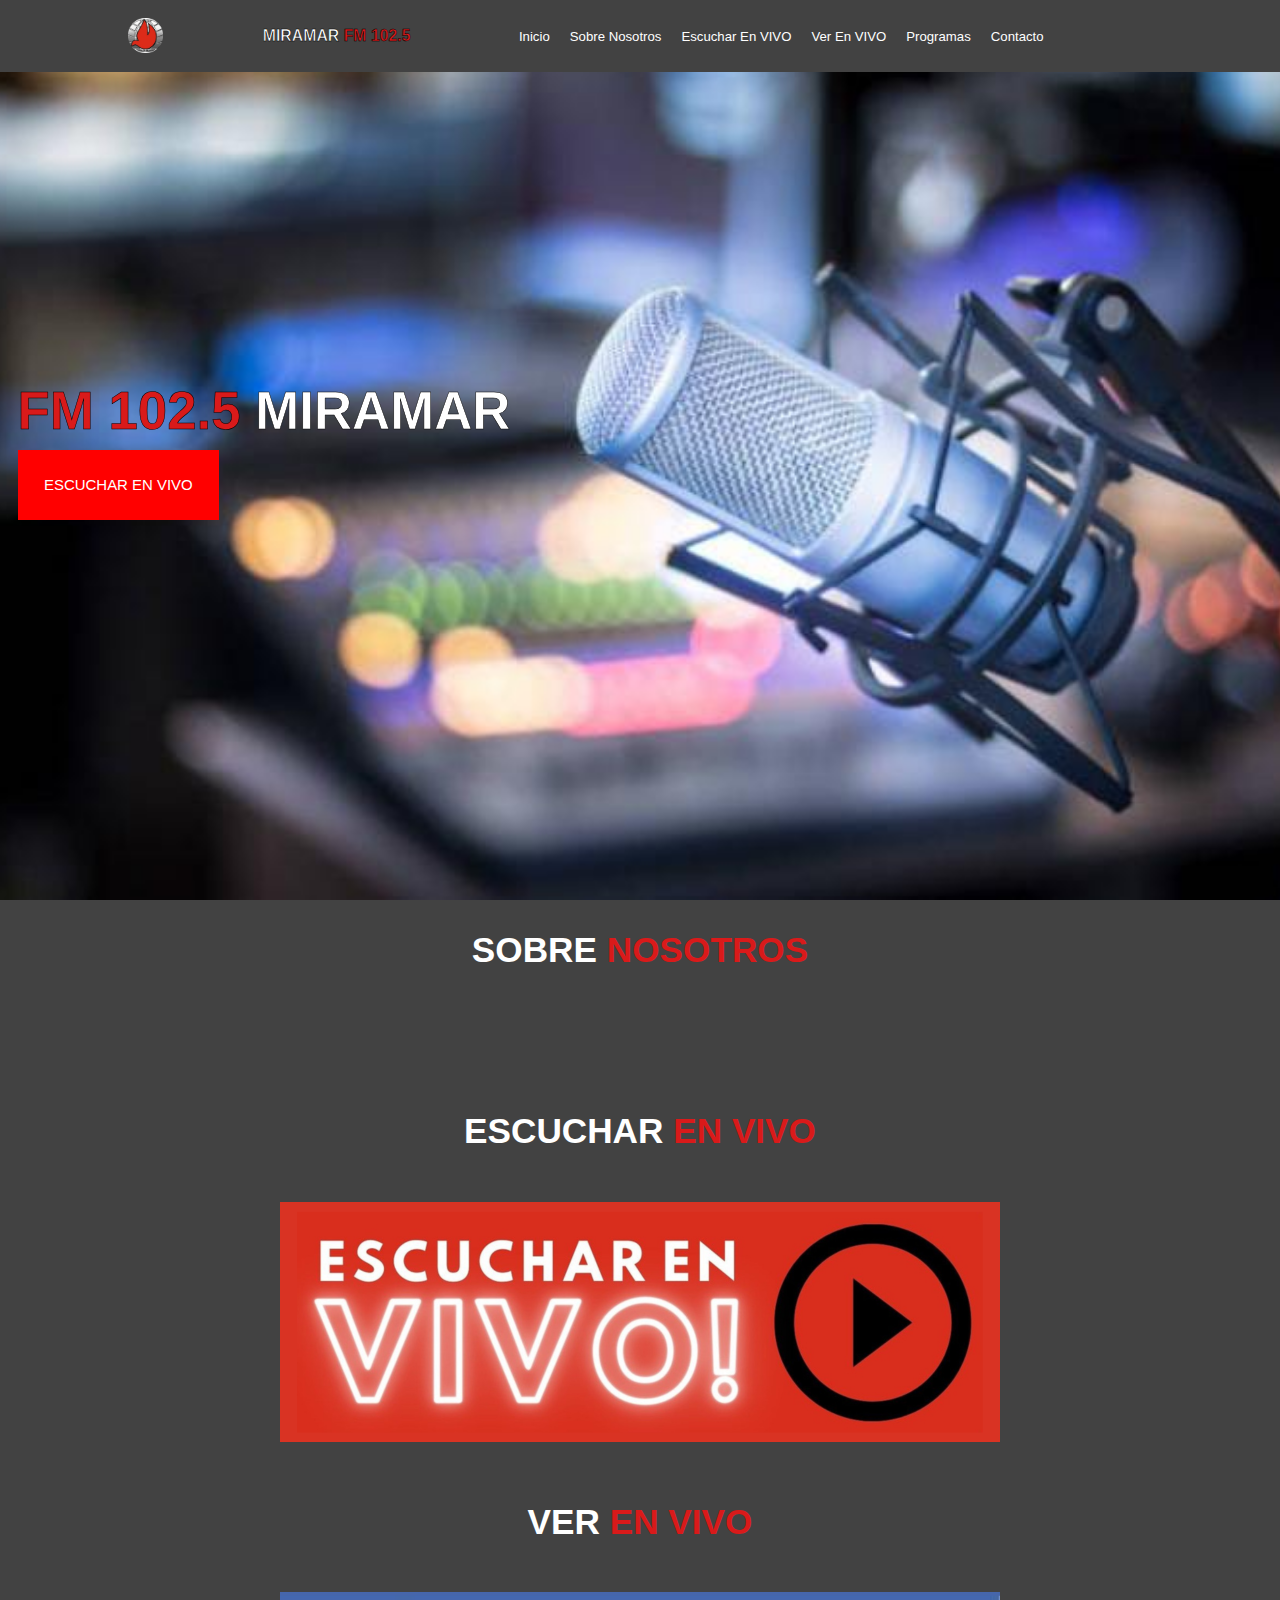
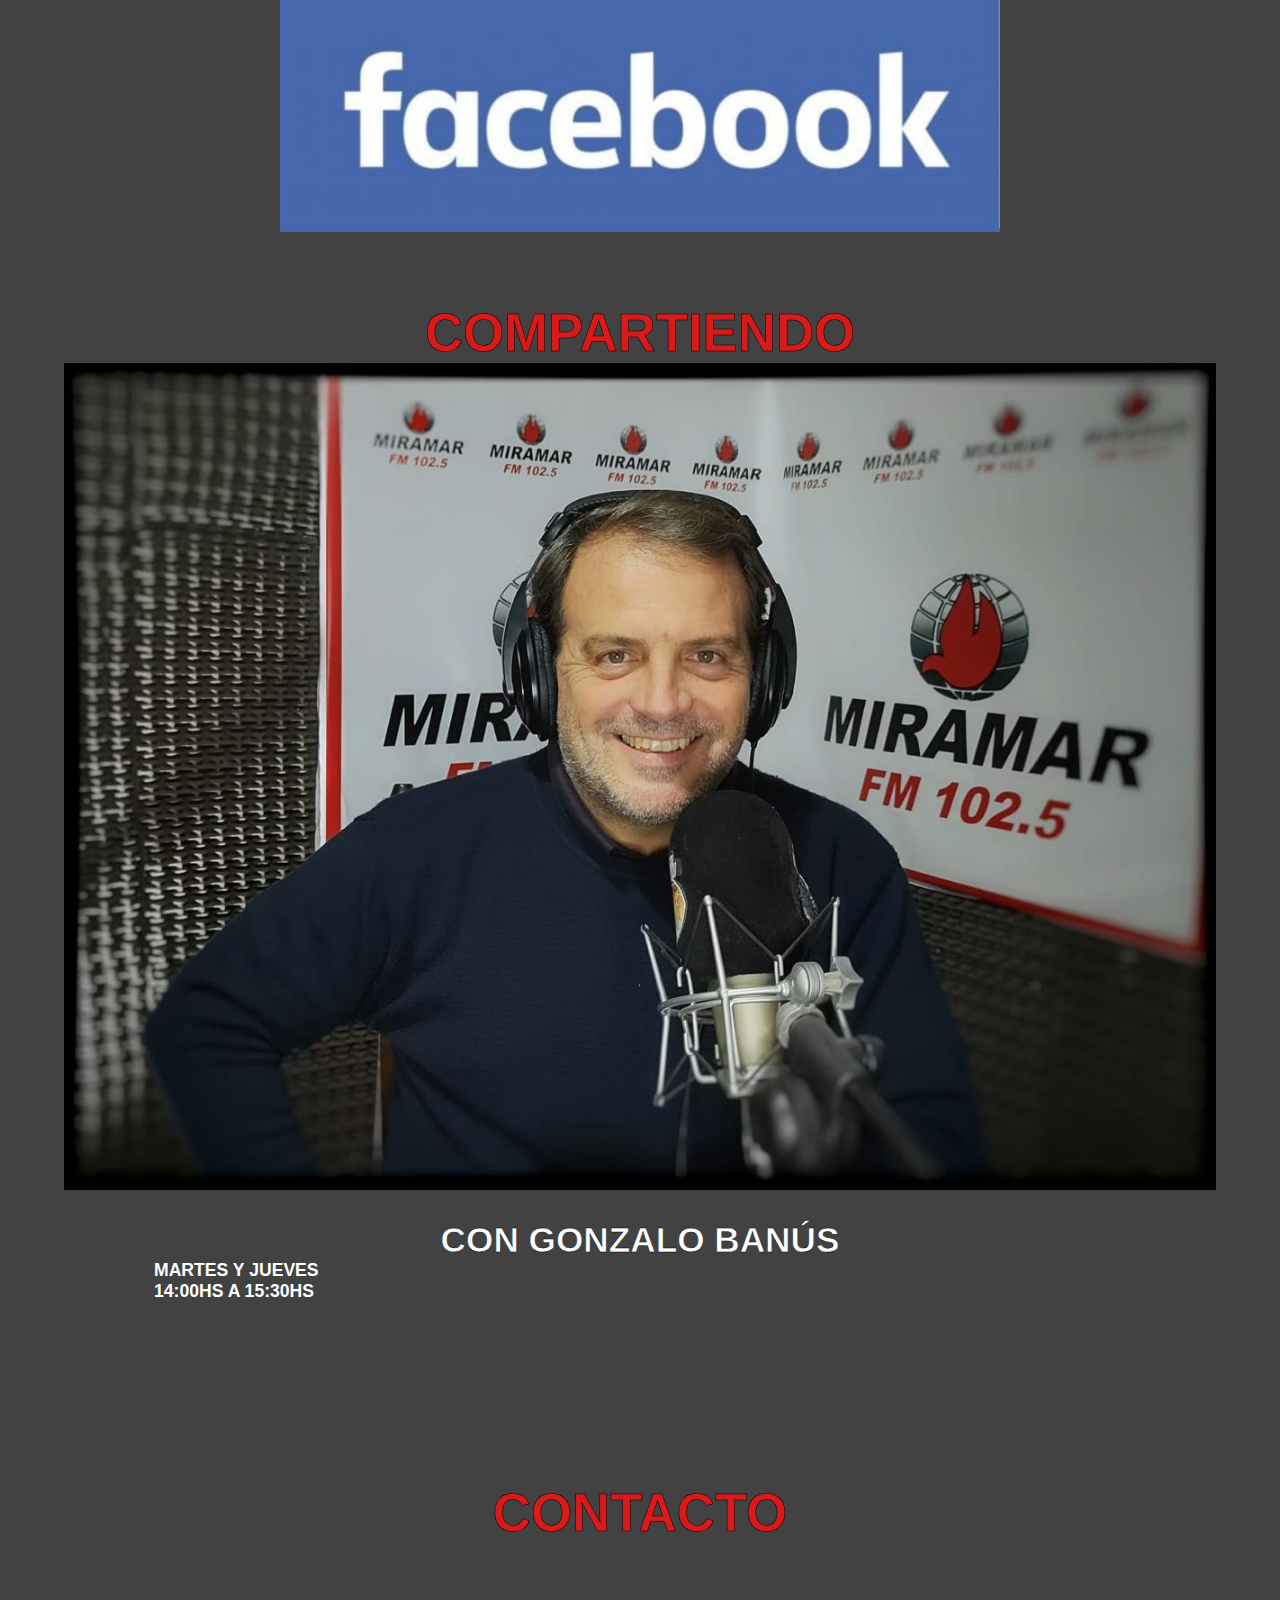
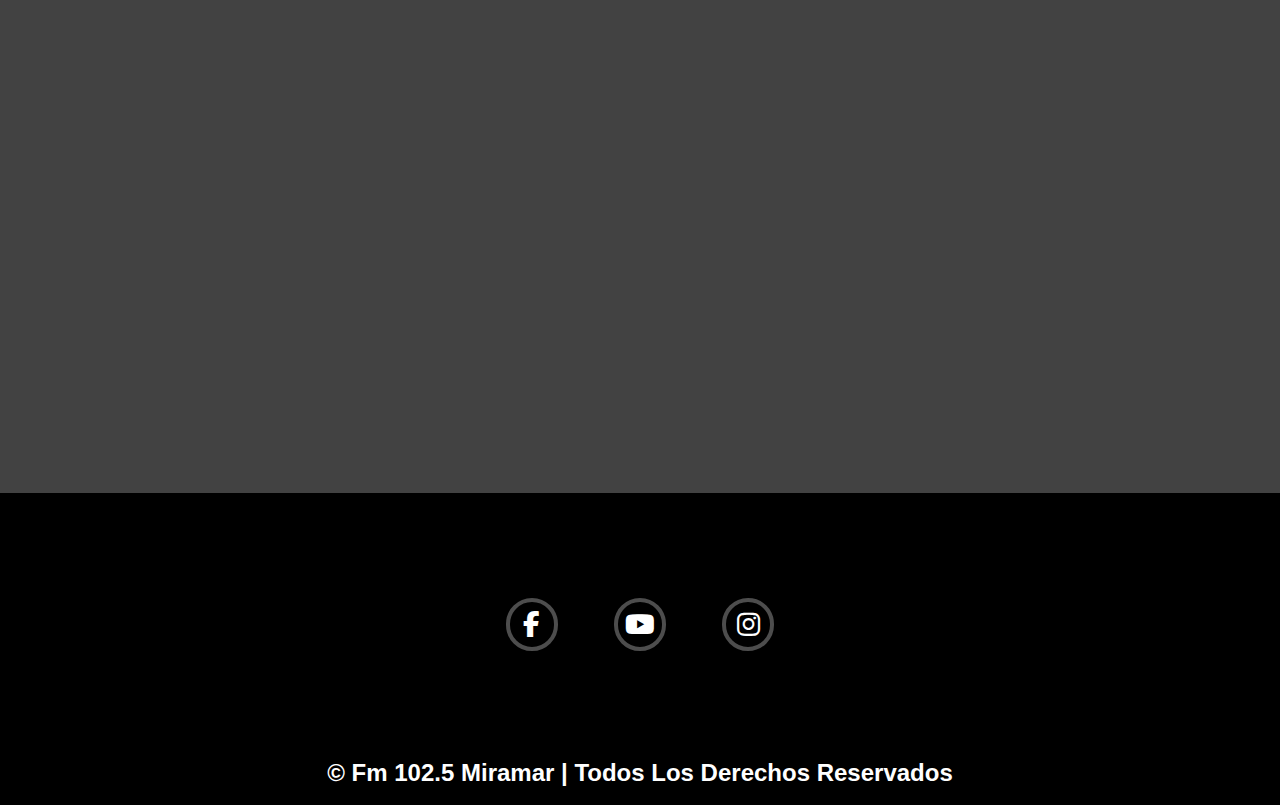
<file: index.html>
<!DOCTYPE html>
<html lang="en">
<head>
    <meta charset="UTF-8">
    <meta name="viewport" content="width=device-width">
    <link rel="shortcut icon" href="images/logo.png" type="image/x-icon">
    <title>RENACER MIRAMAR</title>

    <link rel="stylesheet" href="https://cdnjs.cloudflare.com/ajax/libs/font-awesome/6.6.0/css/all.min.css">
<link rel="stylesheet" href="css/style.css">

</head>
<body>
    <!--header section start-->

    <header class="header">
        <a href="index.html" class="logo">
            <img src="images/logo.png" alt="">
            <a href="#" class="logo-text">
                <h1><span>MIRAMAR</span>  FM 102.5</h1>
            </a>

            <nav class="navbar">
                <a href="index.html">Inicio</a>
                <a href="#nosotros">Sobre Nosotros</a>
                <a href="#escuchar">Escuchar en VIVO</a>
                <a href="#ver">Ver en VIVO</a>
                <a href="#programas">Programas</a>
                <a href="#contacto">Contacto</a>
            </nav>

            <div class="icons">
                <div class="fas fa-bars" id="menu-btn"></div>
            </div>


        </a>
    </header>

    <!--header section ends-->

    <!--home section start-->

    <section class="home" id="home">
        <div class="content">
            <h3><span>FM 102.5</span> Miramar </h3>
            <a href="#escuchar" class="btn">ESCUCHAR EN VIVO</a>
        </div>
    </section>
    <!--home section ends-->

    <!-- sonbre nosotros section start-->

    <section class="contenedor sobre-nosotros" id="nosotros"> 
        <h1 class="heading">Sobre <span> nosotros </span> </h1>
        <div class="contenido-textos">
            <p></p>
        </div>
    </section>
        <!-- sobre nosotros section ends-->

    <!-- escuchar section start-->
     <section class="escuchar" id="escuchar">
        <h1 class="heading">escuchar <span> en vivo </span> </h1>
        <div class="row">
            <a href="" class="escuchar-en-vivo"><!-- PONER LINK A LA RADIO -->
                <img src="images/radio.png" alt="">
            </a>
        </div>
     </section>
    
     <!-- escuchar section ends-->

     

      <!-- ver section start-->
     <section class="escuchar" id="ver">
        <h1 class="heading">ver <span> en vivo </span> </h1>
        <div class="row">
            <a href="https://www.facebook.com/fm102.5miramar" target="_blank" class="escuchar-en-vivo">
                <img src="images/facebook.png" alt="">
            </a>
        </div>
     </section>
     <!-- ver section ends-->
      
     <!-- programas section start-->

     <section class="contenedor programas"> 
        <h2 id="programas" class="titulo">Compartiendo</h2>
        <div class="contenedor-programas">
            <img src="images/GonzaCompartiendo.jpeg"  class="imagen-about-us">  <!-- Imagen sobre nosotros (pochoclos) -->
        </div>
        <div class="contenido-textos">
            <h3>Con Gonzalo Banús</h3> 
            <p>Martes y Jueves <br>14:00hs a 15:30hs </p>
        </div>
     </section>
        <!-- programas section ends-->


        <!-- contacto section start-->
        <section class="contenedor programas"> 
            <h2 id="contacto" class="titulo">Contacto</h2>
            <div class="contenedor-programas">
                <iframe src="https://www.google.com/maps/embed?pb=!1m18!1m12!1m3!1d3132.439303811653!2d-57.84163752472669!3d-38.269308260209435!2m3!1f0!2f0!3f0!3m2!1i1024!2i768!4f13.1!3m3!1m2!1s0x95851088292a264b%3A0x686faba89d9ad6cb!2sIglesia%20Renacer!5e0!3m2!1ses-419!2sar!4v1721676843752!5m2!1ses-419!2sar" width="600" height="450" style="border:0;" allowfullscreen="" loading="lazy" referrerpolicy="no-referrer-when-downgrade"></iframe>
            </div>
            
         </section>
        <!-- contacto section ends-->

        <!-- anuncios section start-->
        <section class="escuchar">
            <!-- INSERTAR ANUNCIOS AQUI -->
         </section>
         <!-- anuncios section ends-->

        <!-- footer section start-->
         <section class="footer">
            <div class="share">
                <a href="https://www.facebook.com/fm102.5miramar" target="_blank" class="fab fa-facebook-f"></a>
                <a href="https://www.youtube.com/@IglesiaRenacerMiramar" target="_blank" class="fab fa-youtube"></a>
                <a href="https://www.instagram.com/fm102.5miramar/" target="_blank" class="fab fa-instagram"></a>
            </div>
            <h2 class="titulo-final">&copy; Fm 102.5 Miramar | Todos los derechos reservados </h2> 
         </section>
        <!-- footer section ends-->


    <!-- link to js-->
     <script src="js/script.js"></script>
</body>
</html>
</file>
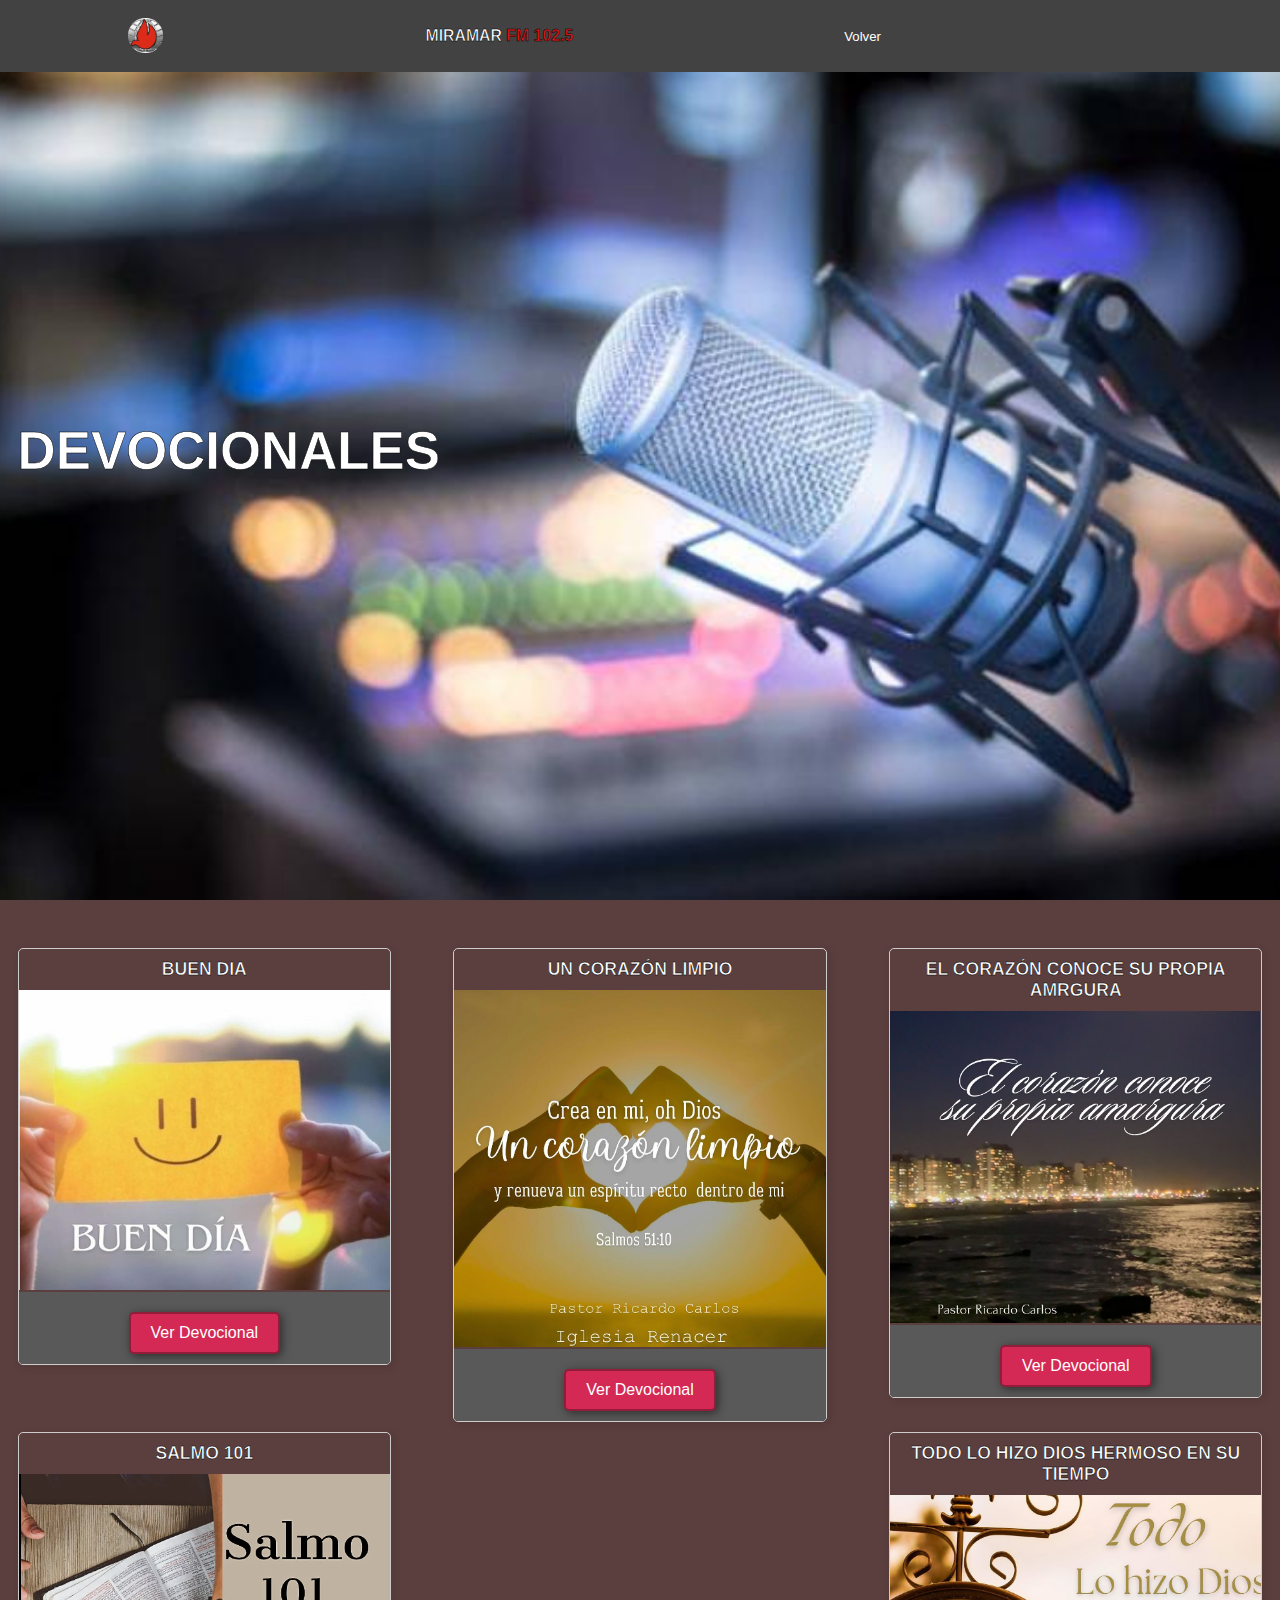
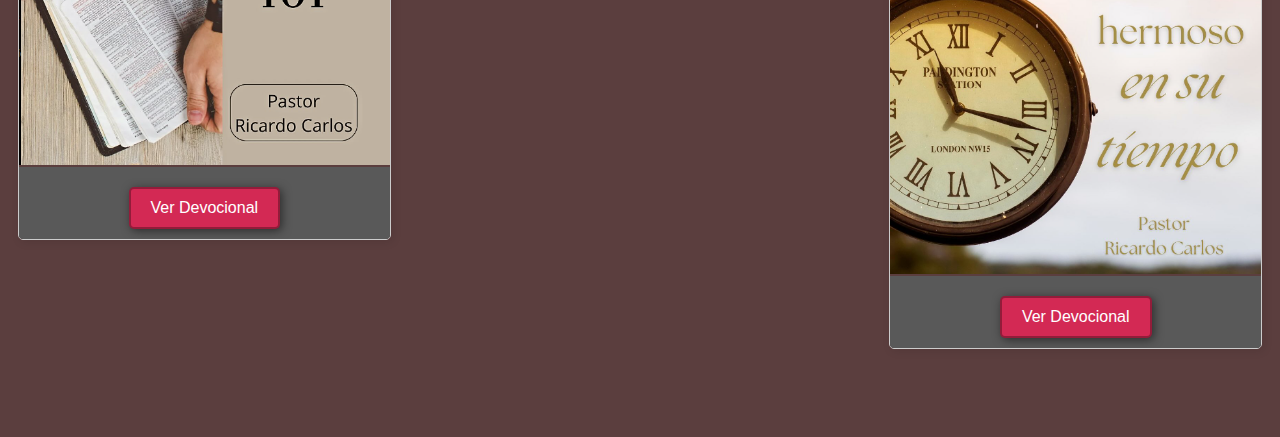
<file: pages/devocionales.html>
<!DOCTYPE html>
<html lang="en">
<head>
    <meta charset="UTF-8">
    <meta name="viewport" content="width=device-width">
    <link rel="shortcut icon" href="../images/logo.png" type="image/x-icon">
    <title>RENACER MIRAMAR | Devocionales</title>

    <link rel="stylesheet" href="https://cdnjs.cloudflare.com/ajax/libs/font-awesome/6.6.0/css/all.min.css">
    <link rel="stylesheet" href="../css/style.css">
    <link rel="stylesheet" href="../css/devocionales.css">

</head>
<body>
    <!--header section start-->

    <header class="header">
        <a href="../index.html" class="logo">
            <img src="../images/logo.png" alt="">
            <a href="#" class="logo-text">
                <h1><span>MIRAMAR</span>  FM 102.5</h1>
            </a>

            <nav class="navbar">
                <a href="../index.html">Volver</a>
                
            </nav>

            <div class="icons">
                <div class="fas fa-bars" id="menu-btn"></div>
            </div>

        </a>
    </header>

    <!--header section ends-->

    <!--home section start-->

    <section class="home" id="home">
        <div class="content">
            <h3> Devocionales</h3>
        </div>
    </section>
    <!--home section ends-->

    
    <section class="productos" > 
        <div class="contenedor">
            <div class="programas" id="cartas-container">
                <!-- Las cartas se agregarán dinámicamente aquí -->
            </div>
        </div>
    </section>

    <script src="../js/devocionales.js"></script>
    <script src="../js/script.js"></script>
    
</body>
</html>
</file>
<file: css/style.css>
/* Estilos base */
:root {
    --main-color: #D91A1A;
    --black: #0C0D0C;
    --bg: #424242;
    --border: 0.5rem solid rgba(255,255,255,.3);
}

* {
    font-family: 'Roboto', sans-serif;
    margin: 0; padding: 0;
    box-sizing: border-box;
    outline: none; 
    border: none;
    text-decoration: none;
    text-transform: capitalize;
    transition: .2s linear;
    
}

html {
    display: flex;
    font-size: 70%;
    scroll-padding-top: 8rem;
    scroll-behavior: smooth;
}

html::-webkit-scrollbar {
    width: .8rem;
}

html::-webkit-scrollbar-track {
    background: transparent;
}

html::-webkit-scrollbar-thumb {
    background: #fff;
    border-radius: 5rem;
}

body {
    background: var(--bg);
}
/* btn escuchar en vivo */
.btn {
     margin-top: 1rem;
     display: inline-block;
     padding: 3rem 3rem;
     font-size: 1.7rem;
     color: #fff;
     background: #ff0000;
     cursor: pointer;
}
.btn:hover {
    letter-spacing: .2rem;
}

section {
    padding: 2rem 7%;
}

.heading {
    text-align: center;
    color: #fff;
    text-transform: uppercase;
    padding-bottom: 3.5rem;
    font-size: 4rem;
}
.heading span {
    color: var(--main-color);
    text-transform: uppercase;
}

.header {
    background: var(--bg);
    display: flex;
    align-items: center;
    justify-content: space-between;
    padding: 1.5rem 10%;
    position: fixed;
    top: 0;
    left: 0;
    right: 0;
    z-index: 1000;
}

.header .logo img {
    height: 4rem;
}

.header .logo-text {
    color: var(--main-color);
    text-decoration: none;
    height: 2rem;
    font-size: 0.9rem;
    -webkit-text-stroke: 0.5px black;
}
.header .logo-text span {
    color: #fff;
}

.header .navbar a {
    margin: 0 1rem;
    font-size: 1.5rem;
    color: #fff;
    text-decoration: none;
}

.header .navbar a:hover {
    color: var(--main-color);
    border-bottom: .1rem solid var(--main-color);
    padding-bottom: .5rem;
}

.header .icons div {
    color: #fff;
    cursor: pointer;
    font-size: 2.5rem;
}

.header .icons div:hover {
    color: var(--main-color);
}

#menu-btn {
    display: none;
}

.home {
    min-height: 100vh;
    display: flex;
    align-items: center;
    background: url(../images/fondo1.jpeg) ;
    background-size: cover;
    background-position: center;
}

.home .content {
    max-width: 60rem;
}

.home .content h3 {
    font-size: 6rem;
    text-transform: uppercase;
    color: #fff;
    -webkit-text-stroke: 0.5px black;
}

.home .content h3 span {
    color: var(--main-color);
    -webkit-text-stroke: 0.5px black;
}

.sobre-nosotros{
    padding: 30px 0 60px 0;
}
.contenedor-sobre-nosotros{
    display: flex;
    justify-content: space-evenly;
}

.contenido-textos p{
    padding: 0px 0px 30px 15px;
    text-align: center;
    text-align: center;
    color: #fff;
    text-transform: uppercase;
    padding-bottom: 3.5rem;
    font-size: 4rem;
}

.row {
    display: flex;
    justify-content: center; 
    align-items: center; 
    width: 100%; 
    padding: 20px 0;
}

.escuchar-en-vivo {
    display: flex; 
    justify-content: center; 
    align-items: center;
}

.escuchar-en-vivo img {
    max-width: 100%;
    height: auto;
}

.programas {
    padding: 30px 0 60px 0;
}

.programas h2 {
    font-size: 6rem;
    text-transform: uppercase;
    text-align: center;
    color: var(--main-color);
    -webkit-text-stroke: 0.5px black;
}

.contenedor-programas {
    display: flex;
    justify-content: space-evenly;
}

.imagen-about-us {
    width: 48%;
    
}

.programas .contenido-textos {
    width: 50%;
    text-align: center;
    padding: 30px 0 60px 0;
    height: 20%;
    margin: 0 auto;
    color: #fff;
}

.contenido-textos h3 {
    font-size: 4rem;
    text-transform: uppercase;
    color: #fff;
    -webkit-text-stroke: 0.5px black;
}

.contenido-textos p {
    padding: 0px 50px 30px 90px;
    font-weight: 550;
    text-align: left;
    font-size: 2rem;
}

.footer {
    background: black;
    text-align: center;
}

.footer .share {
    padding: 7rem 0;
}

.footer .share a {
    height: 6rem;
    width: 6rem;
    line-height: 5rem;
    font-size: 3rem;
    color: #fff;
    border: var(--border);
    margin: 3rem;
    border-radius: 50%;
}

.footer .share a:hover {
    background-color: var(--main-color);
}

.footer h2 {
    text-align: center;
    font-size: 24px;
    margin: 20px 0 0 0;
    color: #fff;
}

/* Media queries para ajustar el diseño en pantallas más pequeñas */
@media (max-width: 1350px) {
    html {
        font-size: 55%;
    }

    .header {
        padding: 2rem 10%;
    }

    .contenedor-sobre-nosotros{
        flex-direction: column;
        justify-content: center;
        align-items: center;
    }

    .sobre-nosotros .contenido-textos{
        width: 90%;
    }


    section {
        padding: 2rem;
    }

    .escuchar {
        padding: 20px 0;
    }

    .escuchar-en-vivo img {
        max-width: 100%;
    }

    .contenedor-programas {
        flex-direction: column;
        justify-content: center;
        align-items: center;
    }

    .programas .contenido-textos {
        width: 90%;
    }

    .imagen-about-us {
        width: 90%;
    }
}

@media (max-width: 790px) {
    #menu-btn {
        display: inline-block;
    }

    .header .navbar {
        position: absolute;
        top: 100%;
        right: -100%;
        background: #fff;
        width: 30rem;
        height: calc(100vh - 9.5rem);
    }

    .header .navbar.active {
        right: 0;
    }

    .header .logo-text {
        font-size: 1rem;
    }

    .header .navbar a {
        color: var(--black);
        display: block;
        margin: 1.5rem;
        padding: .5rem;
        font-size: 2rem;
    }
    .sobre-nosotros .contenido-textos{
        width: 95%;
    }

    .escuchar {
        padding: 30px 0;
    }

    .row {
        flex-direction: column;
        justify-content: center;
        align-items: center;
        height: auto;
    }

    .escuchar-en-vivo img {
        max-width: 80%;
    }

    .imagen-about-us {
        margin-bottom: 60px;
        width: 99%;
    }

    .programas .contenido-textos {
        width: 95%;
    }

    .footer h2 {
        font-size: 15px;
    }
}

@media (max-width: 450px) {
    

    .escuchar {
        padding: 20px 0;
    }

    .escuchar-en-vivo img {
        max-width: 100%;
    }

    .footer h2 {
        font-size: 18px;
    }
}
</file>
<file: css/devocionales.css>
/*Galería*/

.productos{
    background: rgba(255, 34, 34, 0.133) ; /* Color del fondo a partir de productos*/
}



.productos p{
    color:white;
    padding: 100px 12px;
    font-family: 'sans-serif';
    font-size: 30px;
}

.productos .container{
    
    padding: 150px 12px;
}

.productos h2{
    margin-top: 0;
    font-size: 3.2em;
}

.productos .programas {
    display: flex;
    flex-wrap: wrap;
    justify-content: space-around;
}


.carta {
    position: relative;
    width: 30%; 
    margin-bottom: 10px;
    height: auto; 
    overflow: hidden;
    cursor: pointer;
    text-align: center;
    border: 1px solid #ccc; /* Añade un borde para una mejor visualización */
    border-radius: 5px; /* Bordes redondeados */
    box-shadow: 2px 2px 10px rgba(0, 0, 0, 0.1); /* Sombra para dar profundidad */
}

.carta h2 {
    font-size: 2em;
    margin: 10px 0;
    font-weight: bold; 
    color: #fff;
}


.carta img {
    width: 100%;
    height: auto;
    object-fit: cover;
}

.carta .carta-texto {
    padding: 10px; 
    background-color: #595959; /* Fondo semi-transparente */
}

.carta .descripcionProducto {
    font-size: 17px; 
    margin: 10px 0; 
    font-weight: normal;
    text-transform: uppercase;
}
.mostrarDescripcion {
    font-size: 16px; 
    font-weight: normal;
    padding: 10px 20px;
    border-radius: 5px;
    border: 2px solid rgba(0, 0, 0, 0.3);
    box-shadow: 2px 2px 10px rgba(0, 0, 0, 0.5);
    color: white;
    background-color: rgb(211, 41, 84);
    margin-top: 10px; /* Espacio adicional entre el botón y la imagen */
}

.mostrarDescripcion:hover {
    background-color: rgba(132, 6, 37, 0.7);
}

.carta .descripcionProducto span {
    display: none;
}

.carta.mostrandoDescripcion .descripcionProducto span {
    display: inline;
}

#cartas-container {
    justify-content: center;
    text-align: center;
    display: flex;
    flex-wrap: wrap;
    justify-content: space-between;
    align-items: flex-start; /* Alinea las cartas en la parte superior */
}


/* hago la pág responsive :) */

@media screen and (max-width:900px){

    /* Galeria */

    .carta{
        width: 100%;
    }

    

}

@media screen and (max-width:400px) {
    
    /* Galeria */

    .imagen-produ {
        width: 95%;
    }

}
</file>
